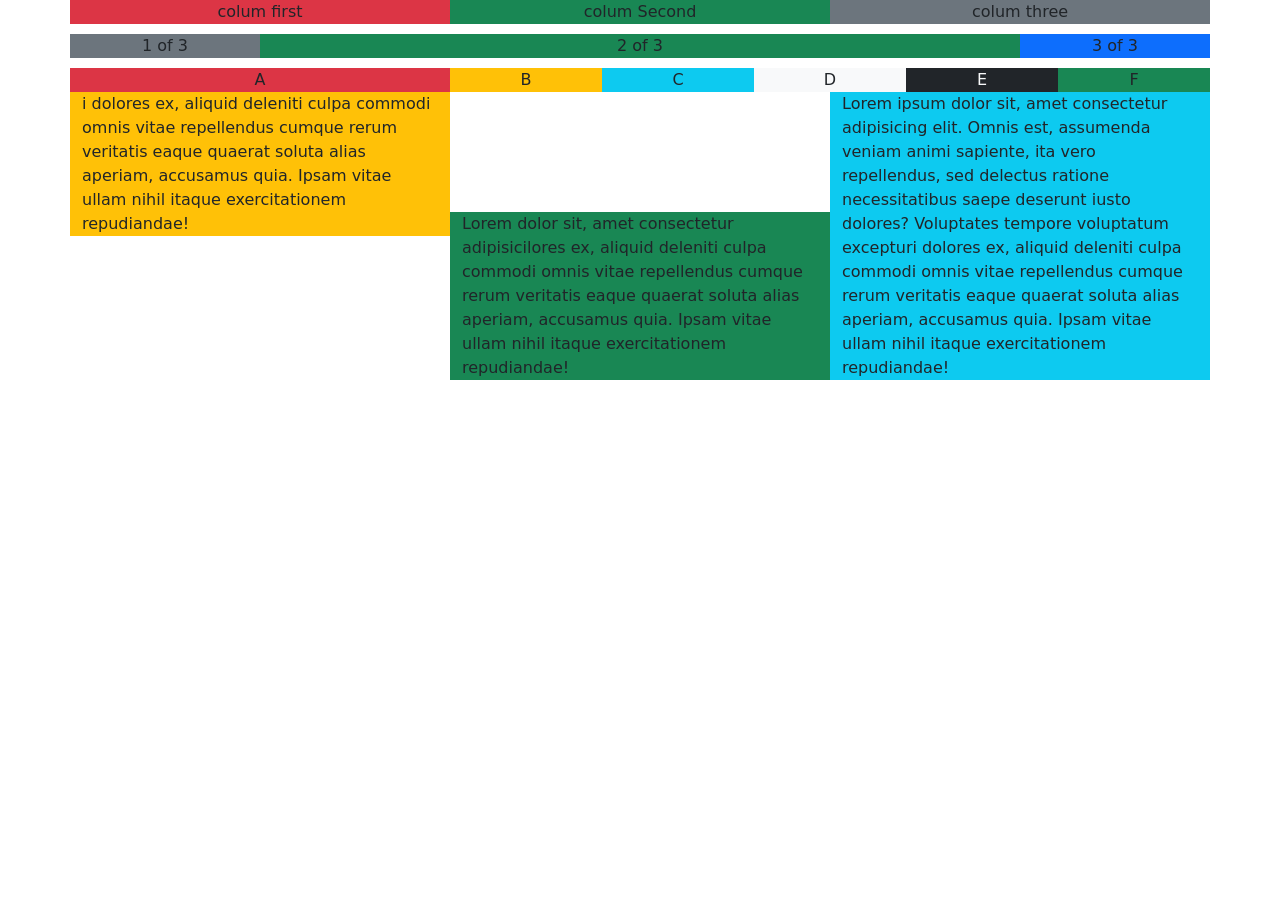
<file: grid/index.html>
<!DOCTYPE html>
<html lang="en">
<head>
    <meta charset="UTF-8">
    <meta name="viewport" content="width=device-width, initial-scale=1.0">
    <title>Grid system</title>
    <!-- bootstrap link  -->
    <link href="https://cdn.jsdelivr.net/npm/bootstrap@5.3.8/dist/css/bootstrap.min.css" rel="stylesheet" integrity="sha384-sRIl4kxILFvY47J16cr9ZwB07vP4J8+LH7qKQnuqkuIAvNWLzeN8tE5YBujZqJLB" crossorigin="anonymous">

    <!-- css link  -->
     <link rel="stylesheet" href="style.css">
</head>
<body>
<div class="container text-center">
    <div class="row">
        <div class="col bg-danger">colum first</div>
        <div class="col bg-success">colum Second</div>
        <div class="col bg-secondary">colum three</div>
    </div>
</div>

<div class="container text-center" style="margin-top: 10px;">
    <div class="row">
        <div class="col bg-secondary">1 of 3</div>
        <div class="col-8 bg-success">2 of 3 </div>
        <div class="col bg-primary">3 of 3</div>
    </div>
    <div class="row" style="margin-top: 10px;">
        <div class="col-4 bg-danger">A</div>
        <div class="col bg-warning">B</div>
        <div class="col bg-info">C</div>
        <div class="col bg-light">D</div>
        <div class="col bg-dark text-light">E</div>
        <div class="col bg-success">F</div>
        
    </div>
</div>

<div class="container">
    <div class="row align-items-center">
        <div class="col bg-warning align-self-start">i dolores ex, aliquid deleniti culpa commodi omnis vitae repellendus cumque rerum veritatis eaque quaerat soluta alias aperiam, accusamus quia. Ipsam vitae ullam nihil itaque exercitationem repudiandae!
        </div>
    
       <div class="col bg-success align-self-end">Lorem  dolor sit, amet consectetur adipisicilores ex, aliquid deleniti culpa commodi omnis vitae repellendus cumque rerum veritatis eaque quaerat soluta alias aperiam, accusamus quia. Ipsam vitae ullam nihil itaque exercitationem repudiandae!
       </div>
       <div class="col bg-info ">Lorem ipsum dolor sit, amet consectetur adipisicing elit. Omnis est, assumenda veniam animi sapiente, ita vero repellendus, sed delectus ratione necessitatibus saepe deserunt iusto dolores?
        Voluptates tempore voluptatum excepturi dolores ex, aliquid deleniti culpa commodi omnis vitae repellendus cumque rerum veritatis eaque quaerat soluta alias aperiam, accusamus quia. Ipsam vitae ullam nihil itaque exercitationem repudiandae!
       </div>
    </div>
</div>
</body>
</html>
</file>
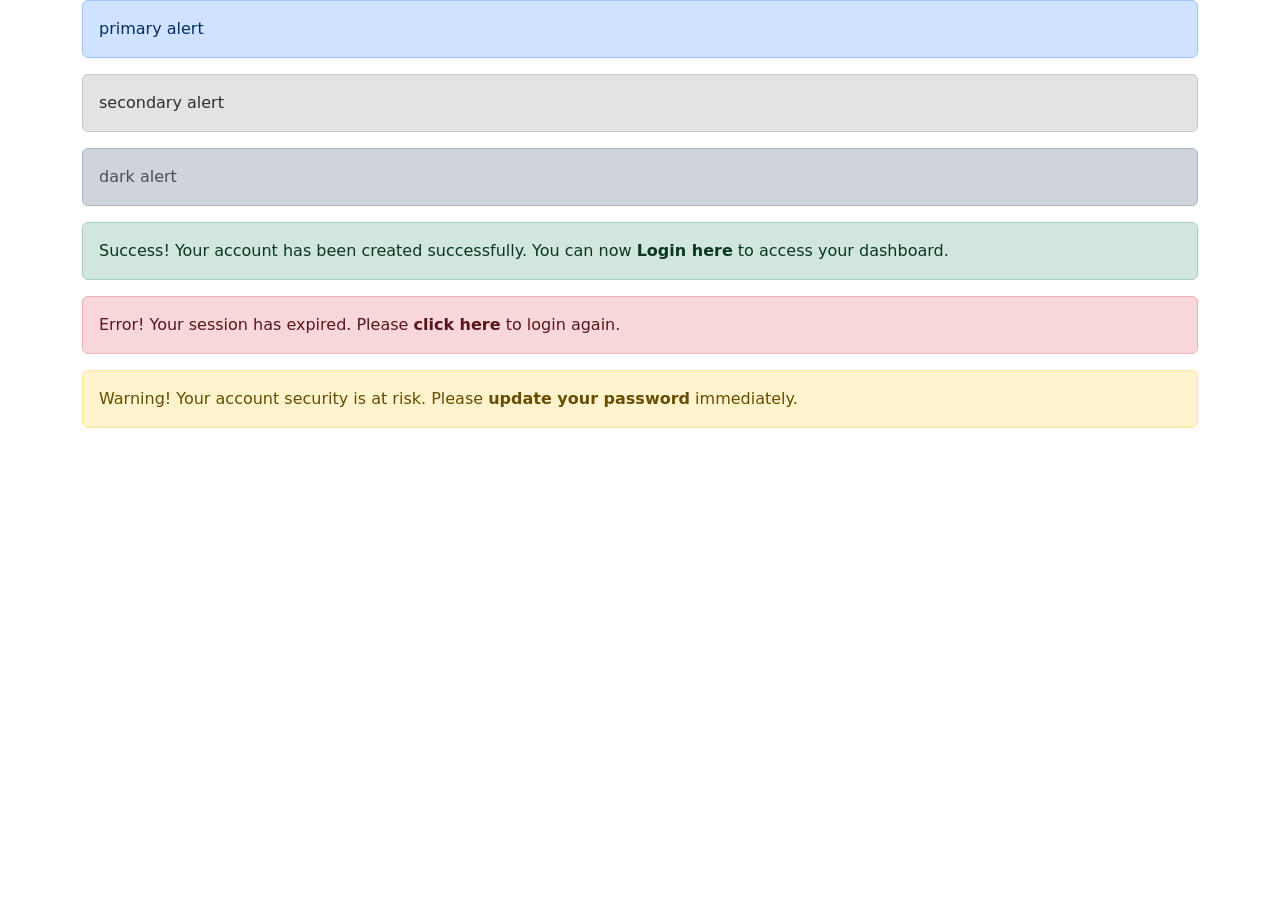
<file: learnalert/index.html>
<!DOCTYPE html>
<html lang="en">
<head>
    <meta charset="UTF-8">
    <meta name="viewport" content="width=device-width, initial-scale=1.0">
    <title>Practice Alert component</title>
    <!-- bootstrap link  -->
    <link href="https://cdn.jsdelivr.net/npm/bootstrap@5.0.2/dist/css/bootstrap.min.css" rel="stylesheet" integrity="sha384-EVSTQN3/azprG1Anm3QDgpJLIm9Nao0Yz1ztcQTwFspd3yD65VohhpuuCOmLASjC" crossorigin="anonymous">

    <!-- link css  -->
     <link rel="stylesheet" href="style.css">
</head>
<body>
    <div class="container">
         <!-- alert message  -->
           <div class="alert alert-primary" role="alert">
             primary alert
           </div>

           <div class="alert alert-secondary" role="alert">
            secondary alert
           </div>

           <div class="alert alert-dark" role="alert">
            dark alert
           </div>

           <!-- alert with ancur tag -->
            <div class="alert alert-success">
            Success! Your account has been created successfully.
            You can now <a href="#" class="alert-link">Login here</a> to access your dashboard.
            </div>

            <div class="alert alert-danger">
            Error! Your session has expired.
            Please <a href="#" class="alert-link">click here</a> to login again.
            </div>

            <div class="alert alert-warning">
             Warning! Your account security is at risk. Please <a href="#" class="alert-link">update your password</a> immediately.

            </div>
    </div>
</body>
</html>
</file>
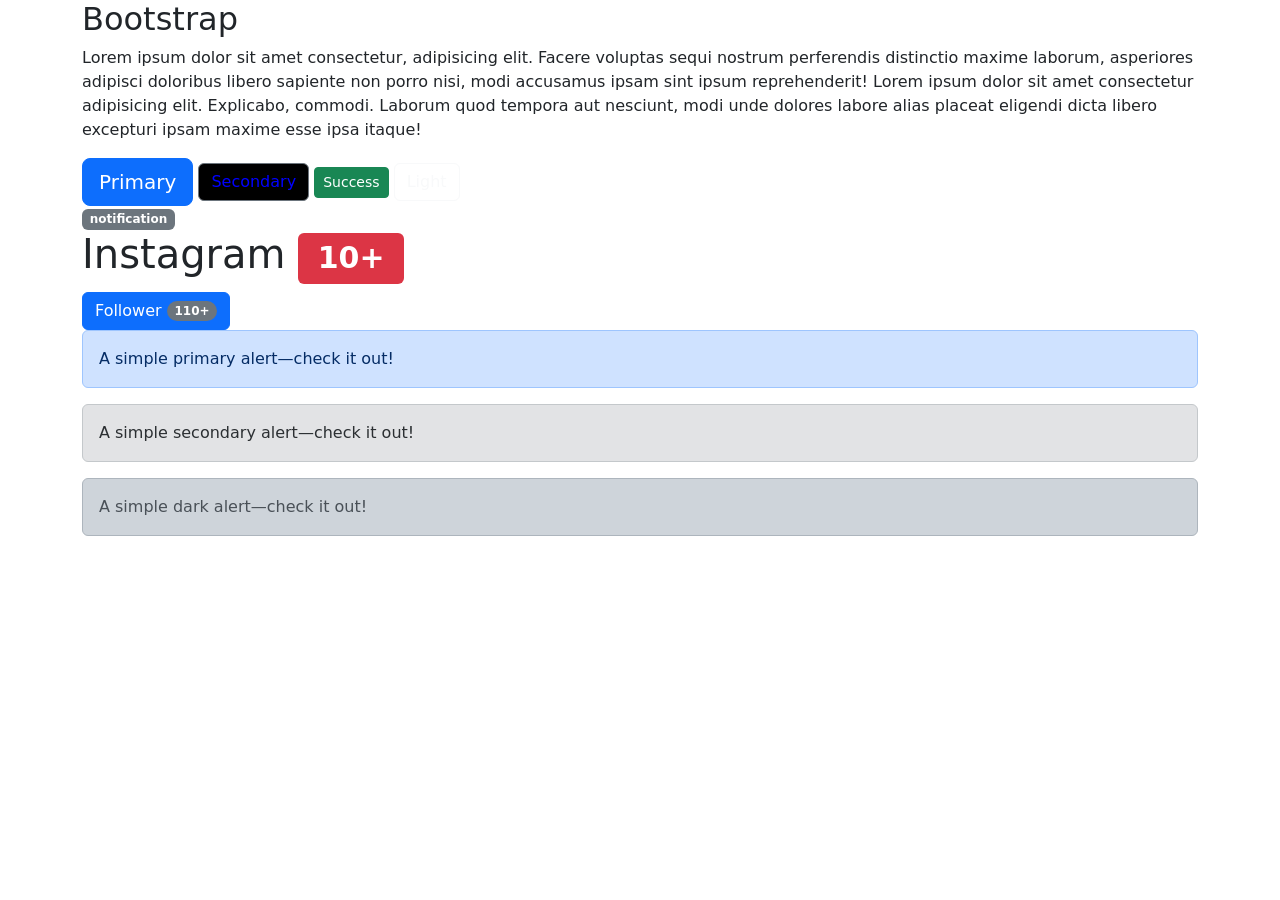
<file: container/contain.html>
<!DOCTYPE html>
<html lang="en">
<head>
    <meta charset="UTF-8">
    <meta name="viewport" content="width=device-width, initial-scale=1.0">
    <title>container</title>

    <!-- bootstrap link  -->
    <link href="https://cdn.jsdelivr.net/npm/bootstrap@5.0.2/dist/css/bootstrap.min.css" rel="stylesheet" integrity="sha384-EVSTQN3/azprG1Anm3QDgpJLIm9Nao0Yz1ztcQTwFspd3yD65VohhpuuCOmLASjC" crossorigin="anonymous">

    <!-- css link  -->
     <link rel="stylesheet" href="contain.css">

</head>
<body>
       <div class="container">
        <h2>Bootstrap</h2>
        <p>Lorem ipsum dolor sit amet consectetur, adipisicing elit. Facere voluptas sequi nostrum perferendis distinctio maxime laborum, asperiores adipisci doloribus libero sapiente non porro nisi, modi accusamus ipsam sint ipsum reprehenderit! Lorem ipsum dolor sit amet consectetur adipisicing elit. Explicabo, commodi. Laborum quod tempora aut nesciunt, modi unde dolores labore alias placeat eligendi dicta libero excepturi ipsam maxime esse ipsa itaque!</p>
        <!-- component button  -->
        <button type="button" class="btn btn-primary btn-lg">Primary</button>
        <button type="button" class="btn btn-secondary">Secondary</button>
        <button type="button" class="btn btn-success btn-sm">Success</button>
        <button type="button" class="btn btn-outline-light">Light</button>
         <br>
        <!-- component badges  -->

        <!-- single badges  -->
         <span class="badge bg-secondary">notification</span>

         <!-- heading with badge  -->
          <h1>Instagram <span class="badge bg-danger">10+</span></h1>

          <!-- with button -->
           <button class="btn btn-primary">
            Follower
              <span class="badge bg-secondary rounded-pill">110+</span>
           </button>

         <!-- alert message  -->
           <div class="alert alert-primary" role="alert">
             A simple primary alert—check it out!
           </div>

           <div class="alert alert-secondary" role="alert">
            A simple secondary alert—check it out!
           </div>

           <div class="alert alert-dark" role="alert">
            A simple dark alert—check it out!
           </div>
        </div>
</body>
</html>
</file>
<file: grid/style.css>

</file>
<file: learnalert/style.css>
a{
    text-decoration: none;
}
</file>
<file: container/contain.css>
.btn-secondary{
    color: blue;
    background-color: black;
}
</file>
